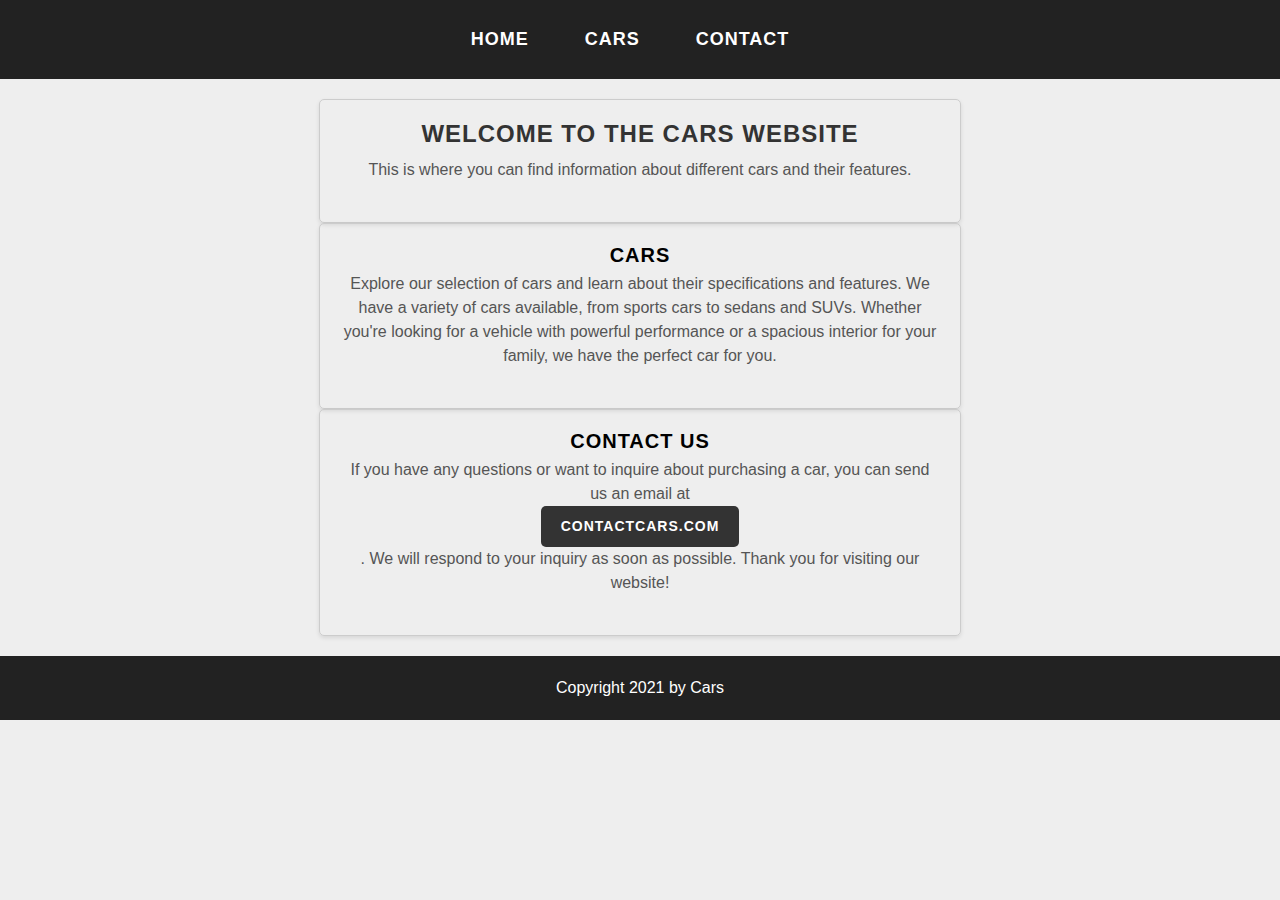
<file: index.html>
<!DOCTYPE html>
<html>
<head>
  <title>Cars</title>
  <meta charset="utf-8">
  <link rel="stylesheet" href="css/style.css">
  <meta name="viewport" content="width=device-width, initial-scale=1.0">
</head>
<body>
  <header>
    <nav>
      <ul>
        <li><a href="index.html">Home</a></li>
        <li><a href="Cars.html">Cars</a></li>
        <li><a href="Contact.html">Contact</a></li>
      </ul>
    </nav>
  </header>
  <main>
    <section>
      <h1>Welcome to the Cars website</h1>
      <p>This is where you can find information about different cars and their features.</p>
    </section>
    <section>
      <h2>Cars</h2>
      <p>Explore our selection of cars and learn about their specifications and features. We have a variety of cars available, from sports cars to sedans and SUVs. Whether you're looking for a vehicle with powerful performance or a spacious interior for your family, we have the perfect car for you.</p>
    </section>
    <section>
      <h2>Contact Us</h2>
      <p>If you have any questions or want to inquire about purchasing a car, you can send us an email at <br><big><a type="button" href="Contact.html">ContactCars.com</a></big><br>. We will respond to your inquiry as soon as possible. Thank you for visiting our website!</p>
    </section>
  </main>
  <footer>
    <p>Copyright 2021 by Cars</p>
  </footer>
  </html>
</file>
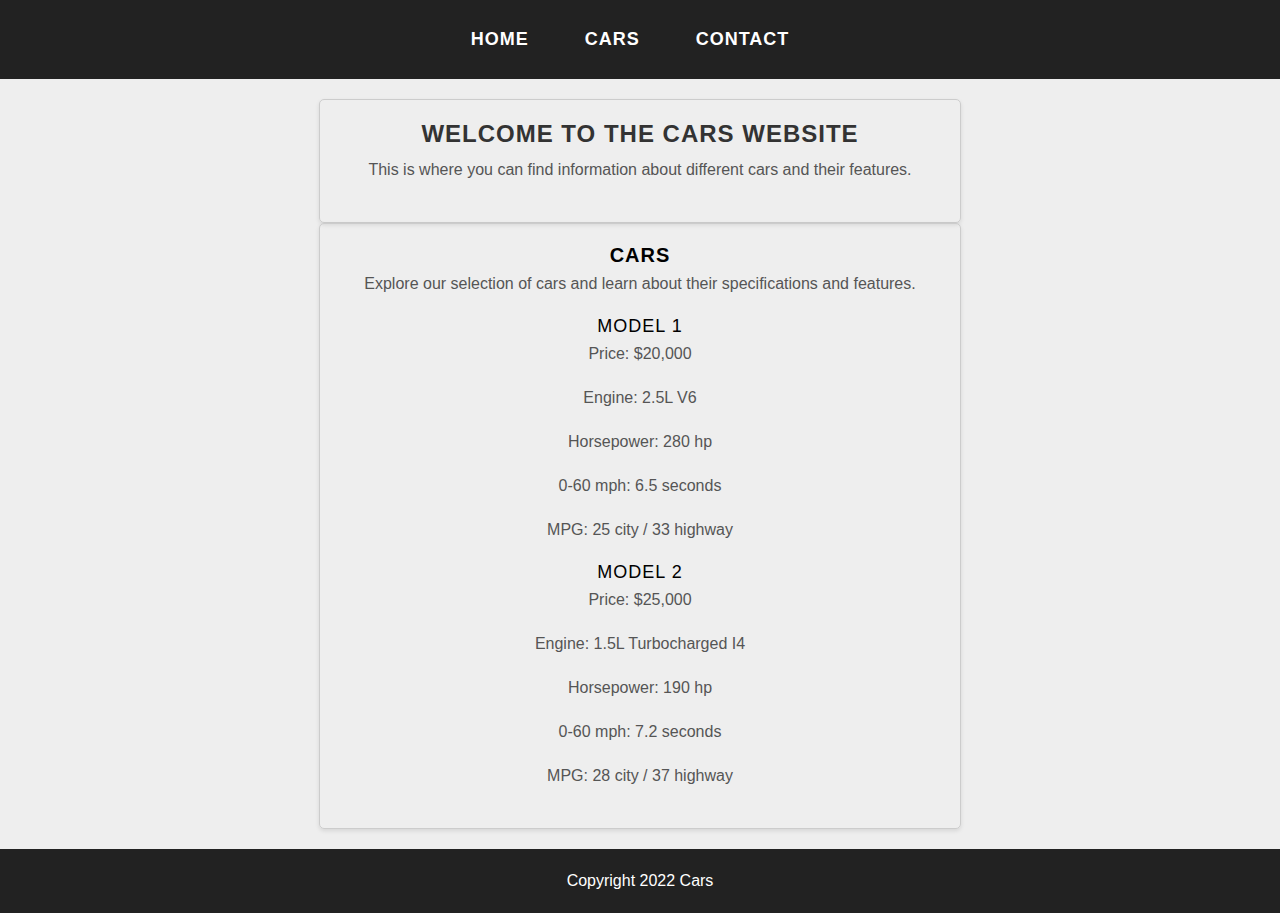
<file: Cars.html>
<!DOCTYPE html>
<html>
<head>
  <title>Cars</title>
  <meta charset="utf-8">
  <link rel="stylesheet" href="css/style.css">
  <meta name="viewport" content="width=device-width, initial-scale=1.0">
</head>
<body>
  <header>
    <nav>
      <ul>
        <li><a href="index.html">Home</a></li>
        <li><a href="Cars.html">Cars</a></li>
        <li><a href="Contact.html">Contact</a></li>
      </ul>
    </nav>
  </header>
  <main>
    <section>
      <h1>Welcome to the Cars website</h1>
      <p>This is where you can find information about different cars and their features.</p>
    </section>
    <section>
      <h2>Cars</h2>
      <p>Explore our selection of cars and learn about their specifications and features.</p>
      
        
          <h3>Model 1</h3>
          <p>Price: $20,000</p>
          <p>Engine: 2.5L V6</p>
          <p>Horsepower: 280 hp</p>
          <p>0-60 mph: 6.5 seconds</p>
          <p>MPG: 25 city / 33 highway</p>
        
        
          <h3>Model 2</h3>
          <p>Price: $25,000</p>
          <p>Engine: 1.5L Turbocharged I4</p>
          <p>Horsepower: 190 hp</p>
          <p>0-60 mph: 7.2 seconds</p>
         
<p>MPG: 28 city / 37 highway</p>
        
      
    </section>
  </main>
  <footer>
    <p>Copyright 2022 Cars</p>
  </footer>
</body>
</html>
</file>
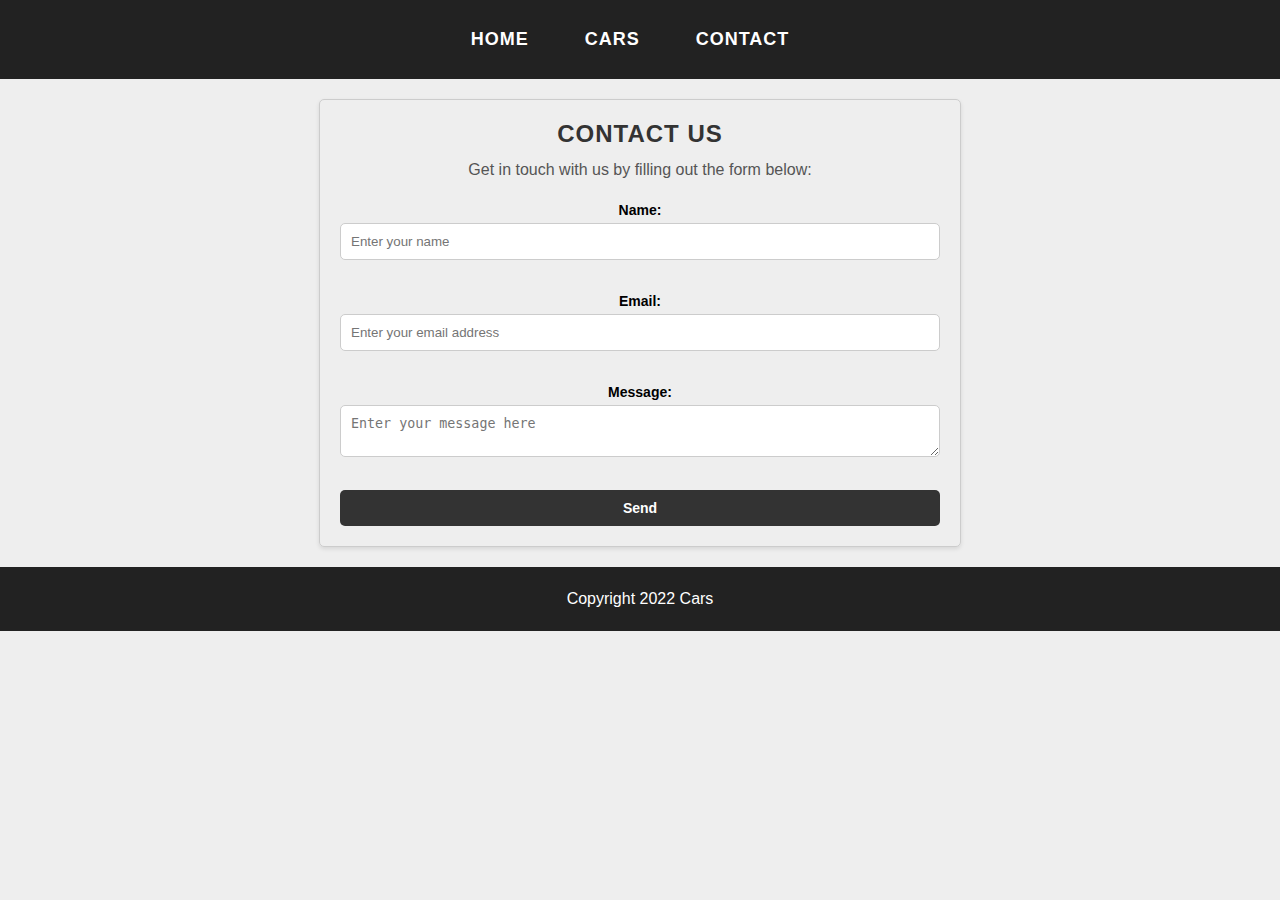
<file: Contact.html>
<!DOCTYPE html>
<html>
<head>
  <title>Cars - Contact</title>
  <meta charset="utf-8">
  <link rel="stylesheet" href="css/style.css">
  <meta name="viewport" content="width=device-width, initial-scale=1.0">
</head>
<body>
  <header>
    <nav>
      <ul>
        <li><a href="index.html">Home</a></li>
        <li><a href="Cars.html">Cars</a></li>
        <li><a href="Contact.html">Contact</a></li>
      </ul>
    </nav>
  </header>
  <main>
    <section>
      <h1>Contact Us</h1>
      <p>Get in touch with us by filling out the form below:</p>
      <form>
        <label for="name">Name:</label>
        <input type="text" id="name" name="name" placeholder="Enter your name">
        <br>
        <label for="email">Email:</label>
        <input type="email" id="email" name="email" placeholder="Enter your email address">
        <br>
        <label for="message">Message:</label>
        <textarea id="message" name="message" placeholder="Enter your message here"></textarea>
        <br>
        <button type="submit">Send</button>
      </form>
    </section>
  </main>
  <footer>
    <p>Copyright 2022 Cars</p>
  </footer>
</body>
</html>
</file>
<file: css/style.css>
:root {
    --link-color: #000000;
    --link-hover-color: #000000;
    --link-active-color: #FFFFFF;
  }
  
  body {
      background-image: url("https://images.pexels.com/photos/733745/pexels-photo-733745.jpeg");
      background-position: center;
      background-repeat: no-repeat;
    font-family: sans-serif;
    margin: 0;
    padding: 0;
    text-align: center;
    background: #EEEEEE;
  }
  
  header {
    padding: 20px;
    text-align: center;
    background: #222222;
  }
  
  header nav ul {
    list-style: none;
    margin: 0;
    padding: 0;
    display: flex;
    justify-content: center;
  }
  
  header nav ul li {
    margin-right: 20px;
  }
  
  header nav ul li a {
    color: white;
    text-decoration: none;
    font-weight: bold;
    text-transform: uppercase;
    letter-spacing: 1px;
  }
  
  main {
    padding: 20px;
    text-align: center;
  }
  
  h1, h2, h3 {
    margin: 0;
    color: #000000;
    text-transform: uppercase;
    letter-spacing: 1px;
  }
  
  h1 {
    font-size: 24px;
    margin-bottom: 10px;
    font-weight: bold;
  }
  
  h2 {
    font-size: 20px;
    margin-bottom: 5px;
    font-weight: bold;
  }
  
  h3 {
    font-size: 18px;
    margin-bottom: 5px;
    font-weight: normal;
  }
  
  p {
    margin: 0;
    padding: 0;
    color: #000000;
    line-height: 1.5;
  }

  section {
    max-width: 600px;
    margin: 0 auto;
    padding: 20px;
    border: 1px solid #ccc;
    border-radius: 5px;
    box-shadow: 0 2px 4px rgba(0, 0, 0, 0.1);
  }
  
  h1 {
    font-size: 24px;
    font-weight: bold;
    margin-bottom: 10px;
    color: #333;
  }
  
  p {
    font-size: 16px;
    line-height: 1.5;
    color: #555;
    margin-bottom: 20px;
  }
  
  form {
    display: flex;
    flex-direction: column;
  }
  
  label {
    font-size: 14px;
    font-weight: bold;
    margin-bottom: 5px;
  }
  
  input[type="text"],
  input[type="email"],
  textarea {
    padding: 10px;
    border: 1px solid #ccc;
    border-radius: 5px;
    margin-bottom: 15px;
  }
  
  button[type="submit"] {
    padding: 10px 20px;
    border: none;
    border-radius: 5px;
    background-color: #333;
    color: #fff;
    font-size: 14px;
    font-weight: bold;
    cursor: pointer;
  }
  
  button[type="submit"]:hover {
    background-color: #444;
  }
  

:root {
    --link-color: #000000;
  }

  a[type="button"] {
    padding: 10px 20px;
    border: none;
    border-radius: 5px;
    background-color: #333;
    color: #fff;
    font-size: 14px;
    font-weight: bold;
    cursor: pointer;
  }
  
  a[type="button"]:hover {
    background-color: #444;
  }


  a {
    color: var(--link-color);
    text-decoration: none;
    font-weight: bold;
    transition: color 0.2s ease-in-out;
    font-size: 18px;
    text-transform: uppercase;
    letter-spacing: 1px;
    position: relative;
    display: inline-block;
    padding: 0.5em 1em;
    border-radius: 4px;
  }
  
  a:before,
  a:after {
    content: "";
    position: absolute;
    width: 100%;
    height: 3px;
    bottom: 0;
    left: 0;
    background-color: var(--link-color);
    visibility: hidden;
    transition: all 0.2s ease-in-out;
    transform: scaleX(0);
  }
  
  a:hover:before,
  a:hover:after {
    visibility: visible;
    transform: scaleX(1);
  }
  
  a:active {
    color: #000000;
  }
  
  a:focus {
    outline: none;
    box-shadow: 0 0 0 3px rgba(0, 0, 0, 0.5);
  }
 
footer {
    padding: 20px;
    text-align: center;
    background: #222222;
    color: white;
  }

  footer a {
    color: white;
    text-decoration: none;
    font-weight: bold;
    text-transform: uppercase;
    letter-spacing: 1px;
  }
  
  footer h1, footer h2, footer h3 {
    margin: 0;
    color: white;
    text-transform: uppercase;
    letter-spacing: 1px;
  }

  footer p {
    margin: 0;
    padding: 0;
    color: white;
  }
  
      
     @media only screen and (max-width: 600px) {
     header nav ul {
     flex-direction: column;
    }
    
     header nav ul li {
     margin-right: 0;
     margin-bottom: 10px;
    }
 }
</file>
